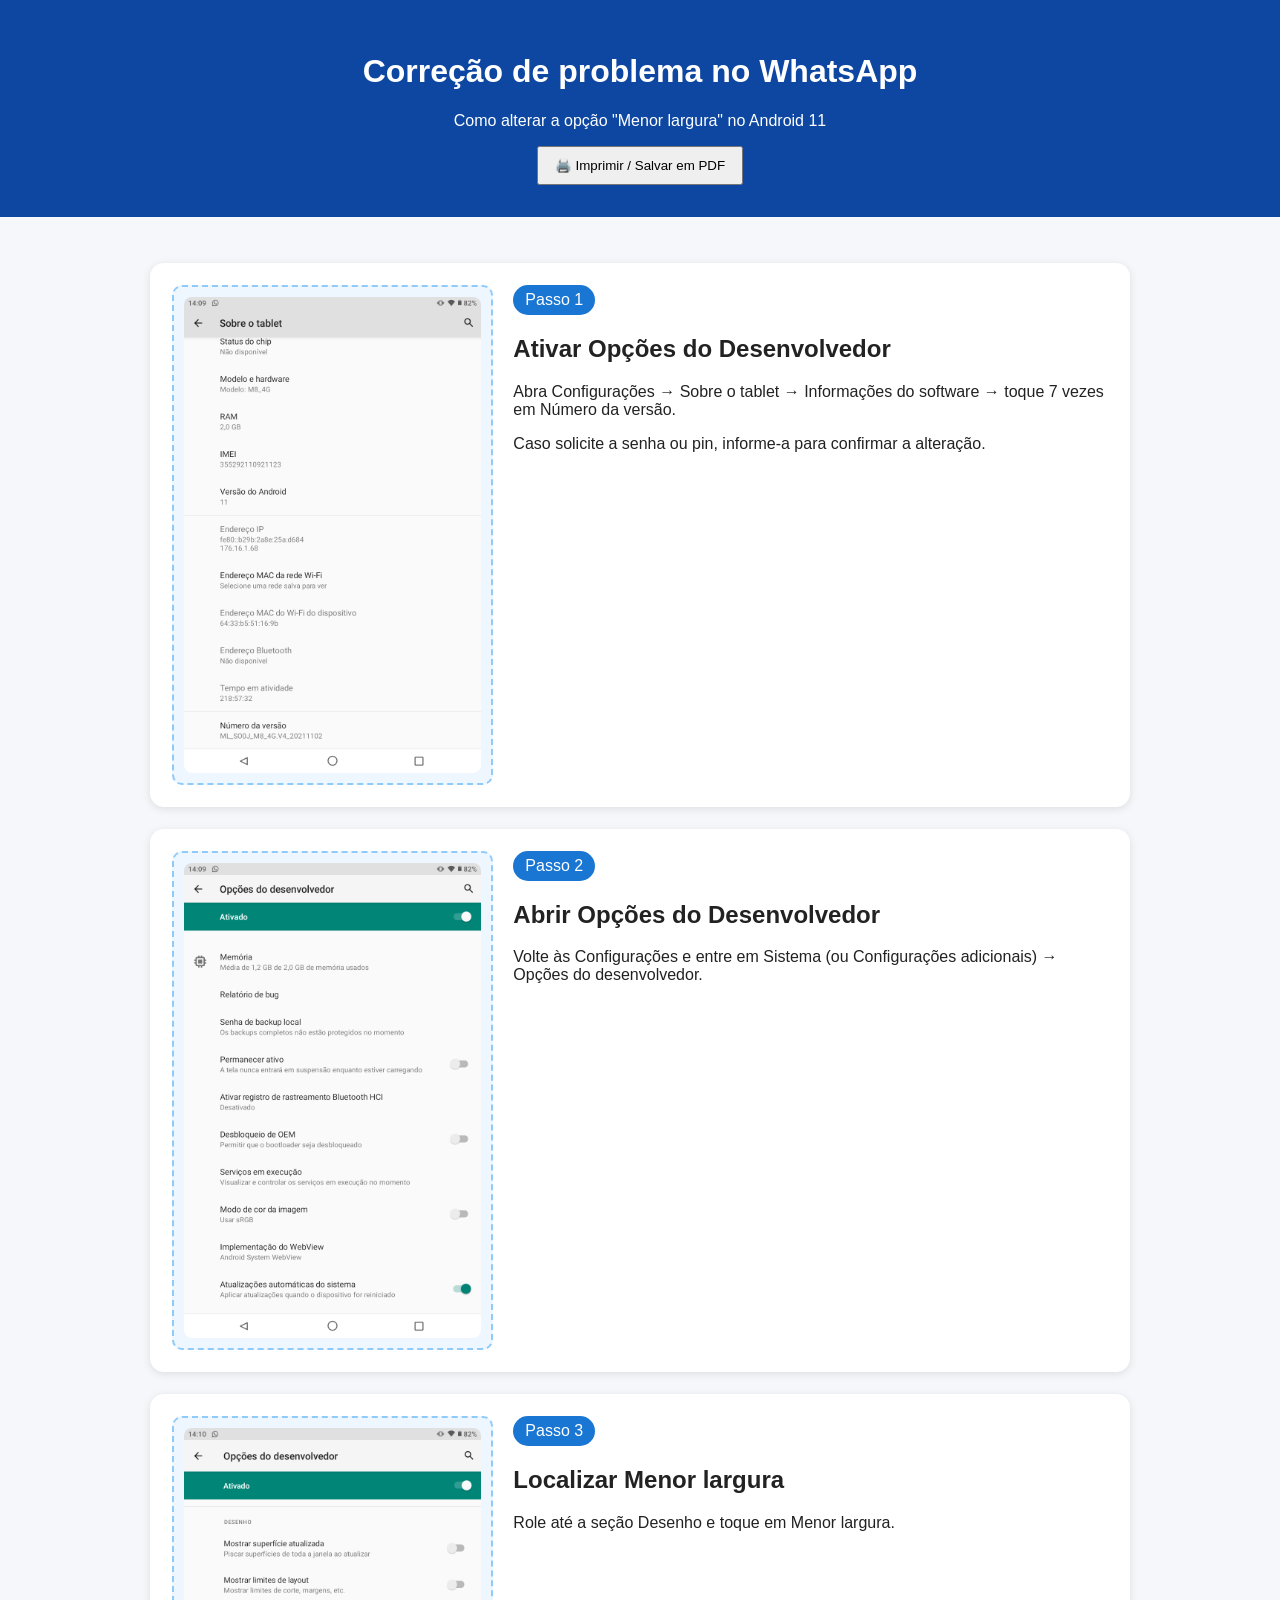
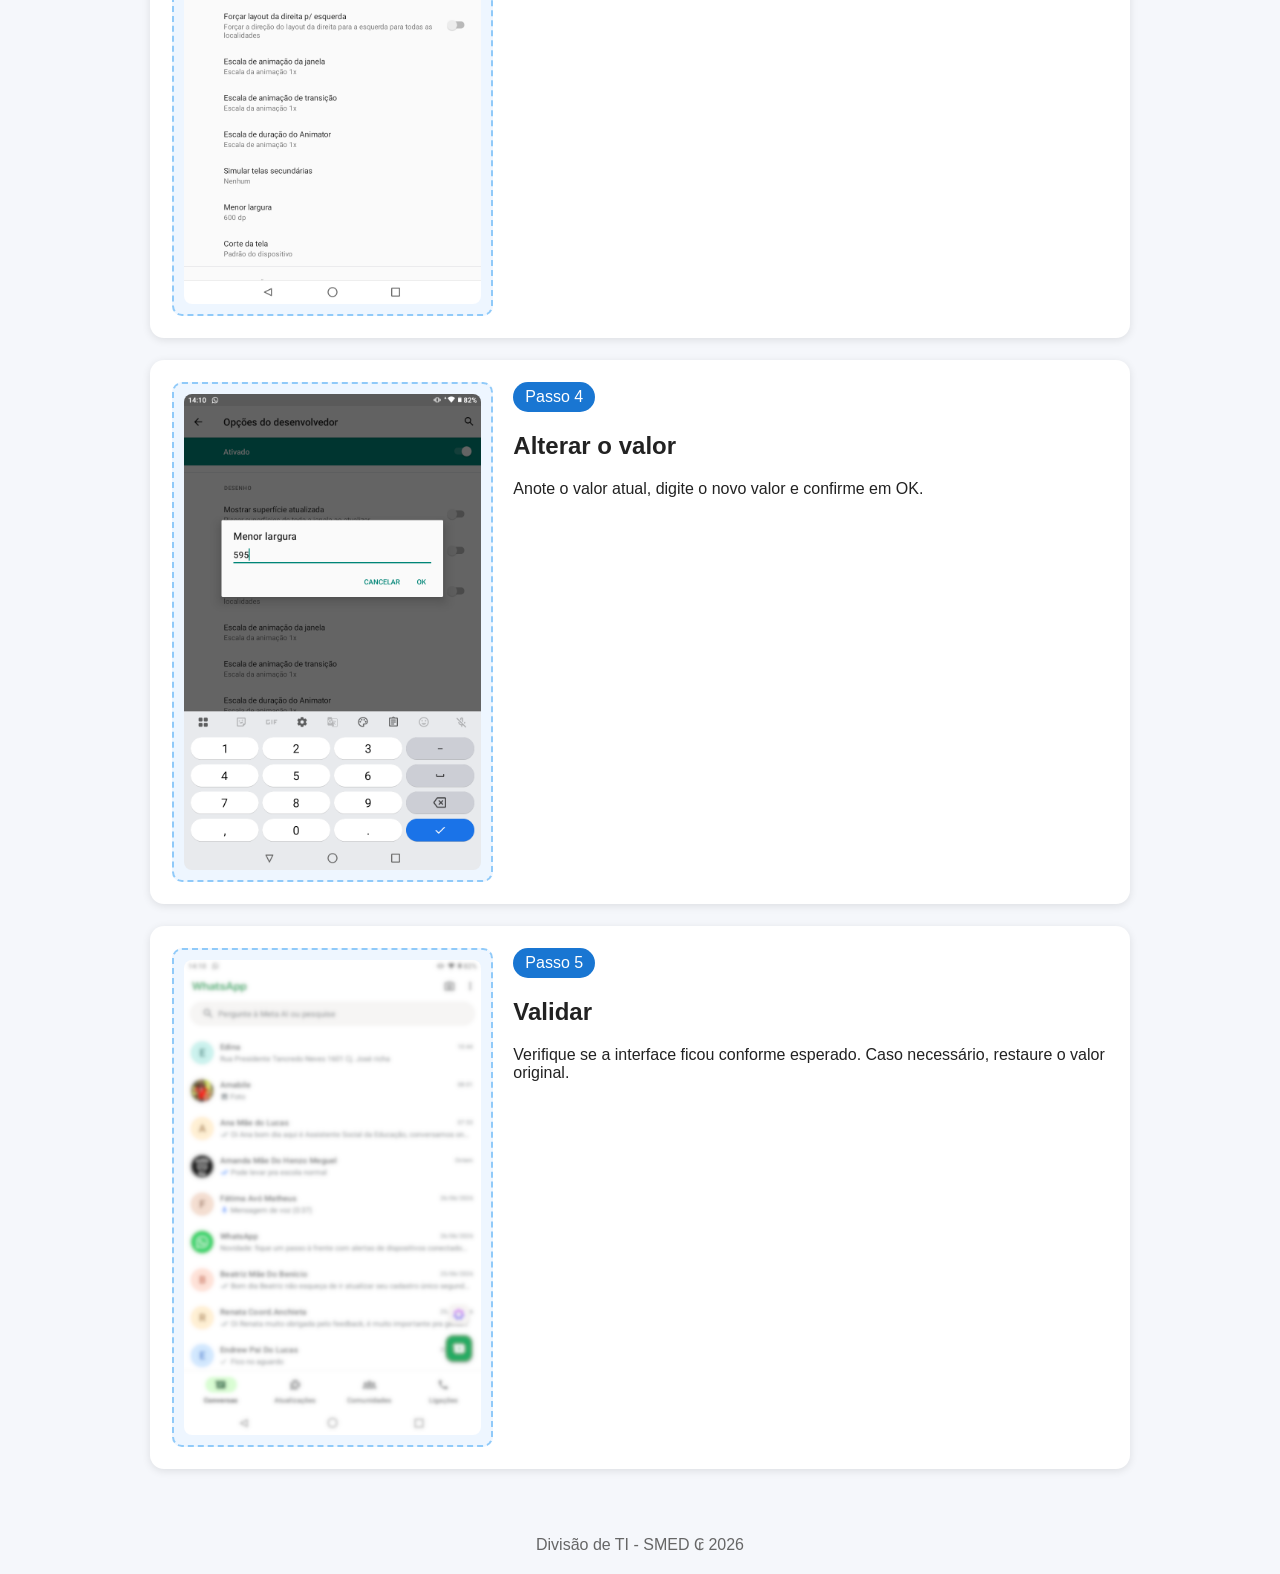
<file: falhawhatsapp.html>
<!DOCTYPE html>
<html lang="pt-br">
<head>
<meta charset="utf-8">
<meta name="viewport" content="width=device-width,initial-scale=1">
<title>SMED Sarandi PR - Correção WhatsApp</title>
<style>
body {
	font-family: Arial, sans-serif;
	background: #f5f7fb;
	color: #222;
	margin: 0
}

header {
	background: #0d47a1;
	color: #fff;
	padding: 32px;
	text-align: center
}

main {
	max-width: 980px;
	margin: auto;
	padding: 24px
}

.card {
	background: #fff;
	border-radius: 14px;
	padding: 22px;
	margin: 22px 0;
	box-shadow: 0 2px 8px rgba(0, 0, 0, .1)
}

.step {
	display: flex;
	gap: 20px;
	align-items: flex-start;
	flex-wrap: wrap
}

.img {
	flex: 1;
	min-width: 260px;
	border: 2px dashed #90caf9;
	border-radius: 10px;

	display: flex;
	align-items: center;
	justify-content: center;
	background: #eef6ff;
	text-align: center;
	padding: 10px
}

.img:hover .tutorial-img {
    transform: scale(1.8);
}

.txt {
	flex: 2;
	min-width: 280px
}

.badge {
	display: inline-block;
	background: #1976d2;
	color: #fff;
	padding: 6px 12px;
	border-radius: 999px
}

.note {
	background: #fff8e1;
	border-left: 5px solid #ffb300;
	padding: 14px;
	border-radius: 8px
}

footer {
	text-align: center;
	color: #666;
	padding: 20px
}

button {
	padding: 10px 16px
}

.tutorial-img {
    width: 100%;
    height: 100%;
    object-fit: contain;
    border-radius: 8px;
    display: block;
    transition: transform 0.3s ease;
    cursor: zoom-in;
}
</style>
</head>
<body>
	<header>
		<h1>Correção de problema no WhatsApp</h1>
		<p>Como alterar a opção "Menor largura" no Android 11</p>
		<button onclick="window.print()">🖨️ Imprimir / Salvar em PDF</button>
	</header>
	<main>
		<section class="card">
			<div class="step">
				<div class="img">
					<div>
						<img src="imagens/informativos/numeroversao.png"
							alt="Tela mostrando o Número da versão" class="tutorial-img">
					</div>
				</div>
				<div class="txt">
					<span class="badge">Passo 1</span>
					<h2>Ativar Opções do Desenvolvedor</h2>
					<p>Abra Configurações → Sobre o tablet → Informações do
						software → toque 7 vezes em Número da versão.</p>
					<p>Caso solicite a senha ou pin, informe-a para confirmar a
						alteração.</p>
				</div>
			</div>
		</section>
		<section class="card">
			<div class="step">
				<div class="img">
					<div>
						<img src="imagens/informativos/opcoesdesenvolvedor.png"
							alt="Tela das Opções do desenvolvedor" class="tutorial-img">
					</div>
				</div>
				<div class="txt">
					<span class="badge">Passo 2</span>
					<h2>Abrir Opções do Desenvolvedor</h2>
					<p>Volte às Configurações e entre em Sistema (ou Configurações
						adicionais) → Opções do desenvolvedor.</p>
				</div>
			</div>
		</section>
		<section class="card">
			<div class="step">
				<div class="img">
					<div>
						<img src="imagens/informativos/menorlargura.png"
							alt="Tela mostrando a opção Menor largura" class="tutorial-img">
					</div>
				</div>
				<div class="txt">
					<span class="badge">Passo 3</span>
					<h2>Localizar Menor largura</h2>
					<p>Role até a seção Desenho e toque em Menor largura.</p>
				</div>
			</div>
		</section>
		<section class="card">
			<div class="step">
				<div class="img">
					<div>
						<img src="imagens/informativos/menorlargura595.png"
							alt="Tela alterando o valor de Menor largura para 595"
							class="tutorial-img">
					</div>
				</div>
				<div class="txt">
					<span class="badge">Passo 4</span>
					<h2>Alterar o valor</h2>
					<p>Anote o valor atual, digite o novo valor e confirme em OK.</p>
				</div>
			</div>
		</section>
		<section class="card">
			<div class="step">
				<div class="img">
					<div>
						<img src="imagens/informativos/janelawhatsapp.png"
							alt="Janela do WhatsApp após a alteração" class="tutorial-img">
					</div>
				</div>
				<div class="txt">
					<span class="badge">Passo 5</span>
					<h2>Validar</h2>
					<p>Verifique se a interface ficou conforme esperado. Caso
						necessário, restaure o valor original.</p>
				</div>
			</div>
		</section>
	</main>
	<footer>Divisão de TI - SMED ₢ 2026</footer>
</body>
</html>
</file>
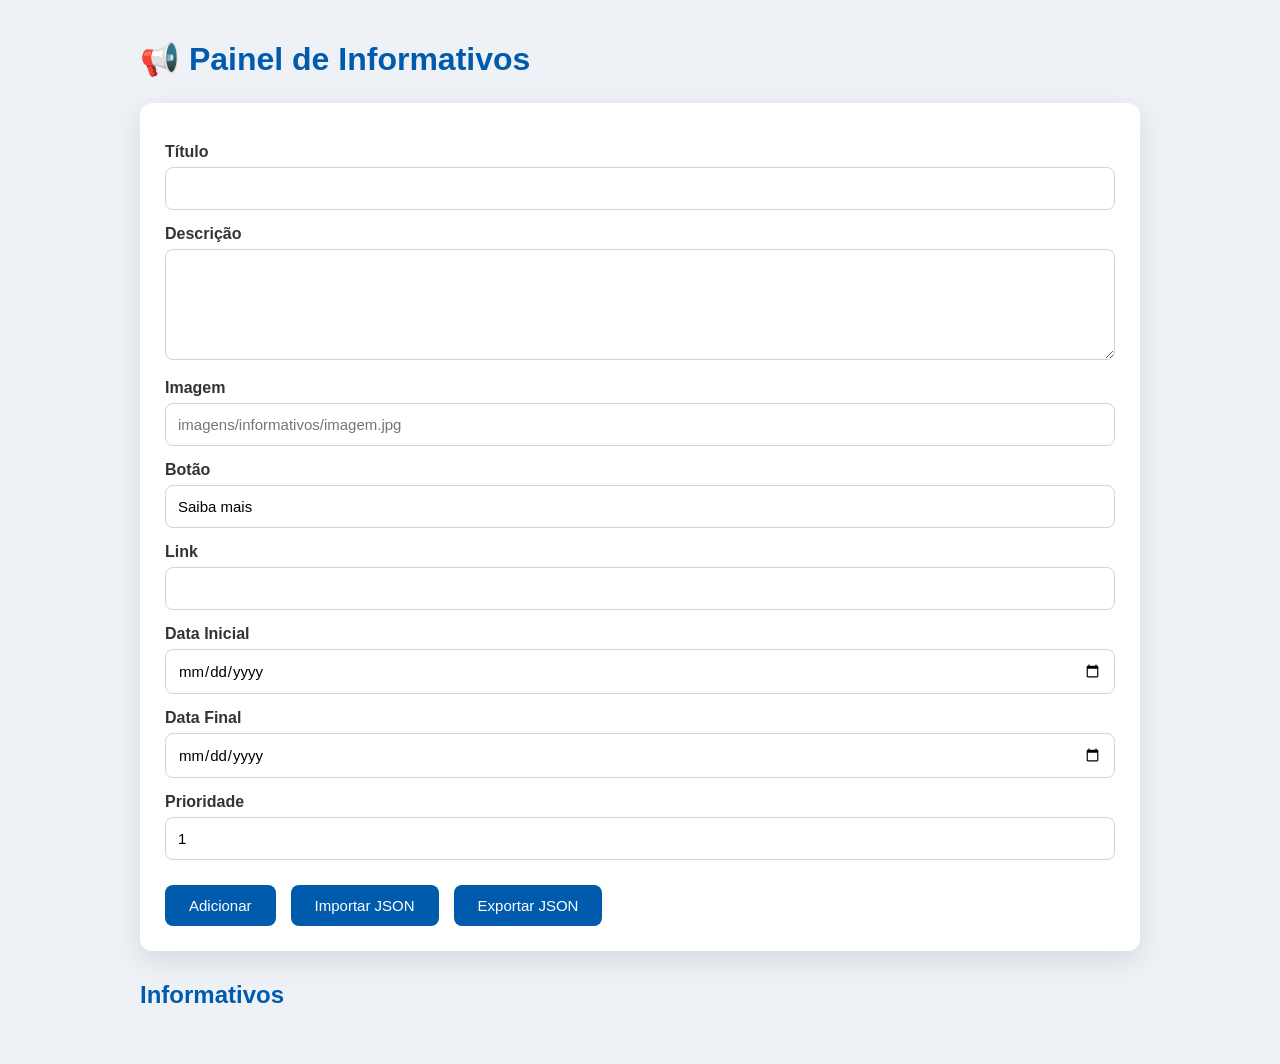
<file: ginformativos.html>
<!DOCTYPE html>
<html lang="pt-BR">

<head>

<meta charset="UTF-8">

<meta name="viewport" content="width=device-width, initial-scale=1.0">

<title>Painel de Informativos</title>

<link rel="stylesheet" href="estilos/ginformativos.css">

</head>

<body>

<div class="container">

<h1>📢 Painel de Informativos</h1>

<div class="card">

<label>Título</label>

<input
type="text"
id="titulo">

<label>Descrição</label>

<textarea
id="descricao"
rows="5"></textarea>

<label>Imagem</label>

<input
type="text"
id="imagem"
placeholder="imagens/informativos/imagem.jpg">

<label>Botão</label>

<input
type="text"
id="botao"
value="Saiba mais">

<label>Link</label>

<input
type="text"
id="link">

<label>Data Inicial</label>

<input
type="date"
id="inicio">

<label>Data Final</label>

<input
type="date"
id="fim">

<label>Prioridade</label>

<input
type="number"
id="prioridade"
value="1">

<div class="acoes">

<button id="btnAdicionar">

Adicionar

</button>

<input
    type="file"
    id="arquivoJson"
    accept=".json"
    hidden>

<button id="btnImportar">
    Importar JSON
</button>

<button id="btnExportar">
    Exportar JSON
</button>

</div>

</div>

<h2>Informativos</h2>

<div id="listaInformativos"></div>

</div>

<script src="js/ginformativos.js"></script>

</body>

</html>
</file>
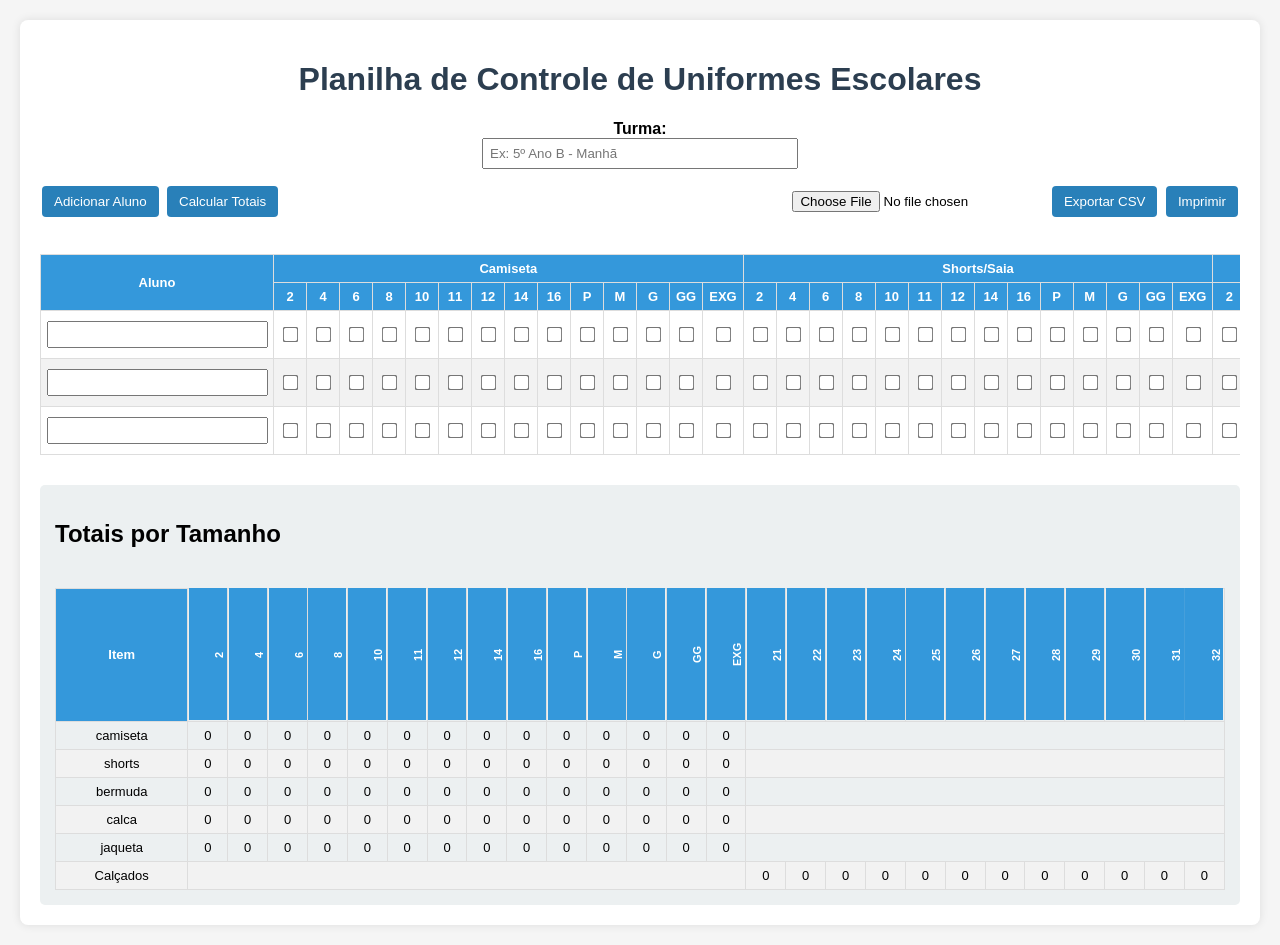
<file: uniformes.html>
<!DOCTYPE html>
<html lang="pt-BR">
<head>
<meta charset="UTF-8">
<meta name="viewport" content="width=device-width, initial-scale=1.0">
<title>Controle de Uniformes Escolares</title>

<style>
body {
    font-family: Arial, sans-serif;
    margin: 20px;
    background-color: #f5f5f5;
}

.container {
    background-color: #fff;
    padding: 20px;
    border-radius: 8px;
    box-shadow: 0 0 10px rgba(0,0,0,0.1);
}

h1 {
    text-align: center;
    color: #2c3e50;
}

table {
    width: 100%;
    border-collapse: collapse;
    margin-top: 20px;
    font-size: 13px;
}

th, td {
    border: 1px solid #ddd;
    padding: 6px;
    text-align: center;
}

th {
    background-color: #3498db;
    color: white;
    position: sticky;
    top: 0;
}

tr:nth-child(even) {
    background-color: #f2f2f2;
}

tr:hover {
    background-color: #e9f5ff;
}

input[type="text"] {
    width: 95%;
    padding: 4px;
}

input[type="checkbox"] {
    transform: scale(1.2);
}

button {
    background-color: #2980b9;
    color: white;
    padding: 8px 12px;
    border: none;
    border-radius: 4px;
    cursor: pointer;
    margin: 2px;
}

button:hover {
    background-color: #3498db;
}

.actions {
    display: flex;
    justify-content: space-between;
    margin-bottom: 15px;
    flex-wrap: wrap;
}

.totals {
    margin-top: 30px;
    background: #ecf0f1;
    padding: 15px;
    border-radius: 5px;
}

.col-nome {
    min-width: 220px;
    max-width: 300px;
}

/* Cabeçalhos verticais dos totais */
.totals th.vertical {
    writing-mode: vertical-rl;
    transform: rotate(180deg);
    white-space: nowrap;
    padding: 6px 2px;
    font-size: 11px;
    height: 120px;
    vertical-align: bottom;
    text-align: center;
}

@media print {
    button, input[type="file"] {
        display: none;
    }
}
</style>
</head>

<body>
<div class="container">

<h1>Planilha de Controle de Uniformes Escolares</h1>

<div style="margin: 15px 0; text-align:center;">
    <label><strong>Turma:</strong></label><br>
    <input type="text" id="nomeTurma" placeholder="Ex: 5º Ano B - Manhã" style="width:300px; padding:6px;">
</div>

<div class="actions">
    <div>
        <button onclick="addRow()">Adicionar Aluno</button>
        <button onclick="calculaTotais()">Calcular Totais</button>
    </div>
    <div>
        <input type="file" id="csvInput" accept=".csv" onchange="importCSV(event)">
        <button onclick="exportToCSV()">Exportar CSV</button>
        <button onclick="window.print()">Imprimir</button>
    </div>
</div>

<div style="overflow-x:auto">
<table id="uniformesTable">
<thead>
<tr>
    <th rowspan="2" class="col-nome">Aluno</th>
    <th colspan="14">Camiseta</th>
    <th colspan="14">Shorts/Saia</th>
    <th colspan="14">Bermuda</th>
    <th colspan="14">Calça</th>
    <th colspan="14">Jaqueta</th>
    <th colspan="12">Calçados</th>
    <th rowspan="2">Ações</th>
</tr>
<tr id="sizesRow"></tr>
</thead>
<tbody></tbody>
</table>
</div>

<div class="totals">
<h2>Totais por Tamanho</h2>

<div style="overflow-x:auto">
<table>
<thead>
<tr id="totaisSizesRow"></tr>
</thead>
<tbody id="totaisBody"></tbody>
</table>
</div>
</div>

</div>

<script>
const tamanhosRoupas = [2,4,6,8,10,11,12,14,16,'P','M','G','GG','EXG'];
const tamanhosCalcados = Array.from({length:12}, (_,i) => i + 21);
const itensRoupas = ['camiseta','shorts','bermuda','calca','jaqueta'];

function criarCabecalhos() {
    const sizesRow = document.getElementById('sizesRow');
    const totaisSizesRow = document.getElementById('totaisSizesRow');

    sizesRow.innerHTML = '';
    totaisSizesRow.innerHTML = '<th>Item</th>';

    for (let i = 0; i < itensRoupas.length; i++) {
        tamanhosRoupas.forEach(t => {
            sizesRow.innerHTML += `<th>${t}</th>`;
        });
    }

    tamanhosCalcados.forEach(t => {
        sizesRow.innerHTML += `<th>${t}</th>`;
    });

    tamanhosRoupas.forEach(t => {
        totaisSizesRow.innerHTML += `<th class="vertical">${t}</th>`;
    });

    tamanhosCalcados.forEach(t => {
        totaisSizesRow.innerHTML += `<th class="vertical">${t}</th>`;
    });
}

function criarTabelaTotais() {
    const body = document.getElementById('totaisBody');
    body.innerHTML = '';

    itensRoupas.forEach(item => {
        let row = `<tr><td>${item}</td>`;
        tamanhosRoupas.forEach(t => {
            row += `<td id="${item}-${t}">0</td>`;
        });
        row += `<td colspan="12"></td></tr>`;
        body.innerHTML += row;
    });

    let row = `<tr><td>Calçados</td><td colspan="14"></td>`;
    tamanhosCalcados.forEach(t => {
        row += `<td id="calcado-${t}">0</td>`;
    });
    row += `</tr>`;
    body.innerHTML += row;
}

function addRow(data = []) {
    const tbody = document.querySelector('#uniformesTable tbody');
    const tr = document.createElement('tr');

    tr.innerHTML = `
        <td class="col-nome">
            <input type="text" class="nome-aluno" value="${data[0] || ''}">
        </td>
    `;

    let index = 1;

    itensRoupas.forEach(() => {
        tamanhosRoupas.forEach(() => {
            tr.innerHTML += `<td><input type="checkbox" ${data[index++] === 'Sim' ? 'checked' : ''}></td>`;
        });
    });

    tamanhosCalcados.forEach(() => {
        tr.innerHTML += `<td><input type="checkbox" ${data[index++] === 'Sim' ? 'checked' : ''}></td>`;
    });

    tr.innerHTML += `
        <td>
            <button onclick="this.closest('tr').remove(); calculaTotais()">Excluir</button>
        </td>
    `;

    tbody.appendChild(tr);
}

function calculaTotais() {
    itensRoupas.forEach(item => {
        tamanhosRoupas.forEach(t => {
            document.getElementById(`${item}-${t}`).textContent = 0;
        });
    });

    tamanhosCalcados.forEach(t => {
        document.getElementById(`calcado-${t}`).textContent = 0;
    });

    document.querySelectorAll('#uniformesTable tbody tr').forEach(tr => {
        let checkboxes = tr.querySelectorAll('input[type=checkbox]');
        let idx = 0;

        itensRoupas.forEach(item => {
            tamanhosRoupas.forEach(t => {
                if (checkboxes[idx++].checked) {
                    document.getElementById(`${item}-${t}`).textContent++;
                }
            });
        });

        tamanhosCalcados.forEach(t => {
            if (checkboxes[idx++].checked) {
                document.getElementById(`calcado-${t}`).textContent++;
            }
        });
    });
}

function exportToCSV() {
    let csv = [];
    const nomeTurma = document.getElementById('nomeTurma').value || 'Sem_Turma';

    csv.push(`Turma,${nomeTurma}`);
    csv.push('');

    let header = ['Aluno'];

    itensRoupas.forEach(item => {
        tamanhosRoupas.forEach(t => {
            header.push(`${item} ${t}`);
        });
    });

    tamanhosCalcados.forEach(t => {
        header.push(`Calçado ${t}`);
    });

    csv.push(header.join(','));

    document.querySelectorAll('#uniformesTable tbody tr').forEach(tr => {
        let row = [];
        row.push(tr.querySelector('.nome-aluno').value || '');
        tr.querySelectorAll('input[type=checkbox]').forEach(cb => {
            row.push(cb.checked ? 'Sim' : 'Não');
        });
        csv.push(row.join(','));
    });

    const blob = new Blob([csv.join('\n')], { type: 'text/csv' });
    const a = document.createElement('a');

    const safeName = nomeTurma.replace(/[^\w\d]+/g, '_');
    a.href = URL.createObjectURL(blob);
    a.download = `uniformes_${safeName}.csv`;
    a.click();
}

function importCSV(event) {
    const file = event.target.files[0];
    if (!file) return;

    const reader = new FileReader();
    reader.onload = e => {
        const lines = e.target.result.split('\n');
        document.querySelector('#uniformesTable tbody').innerHTML = '';

        let startIndex = 0;

        if (lines[0].startsWith('Turma')) {
            const turma = lines[0].split(',')[1] || '';
            document.getElementById('nomeTurma').value = turma;
            startIndex = 3;
        }

        for (let i = startIndex; i < lines.length; i++) {
            if (lines[i].trim()) {
                addRow(lines[i].split(',').map(v => v.trim()));
            }
        }

        calculaTotais();
    };

    reader.readAsText(file);
}

criarCabecalhos();
criarTabelaTotais();
addRow();
addRow();
addRow();
</script>

</body>
</html>
</file>
<file: estilos/ginformativos.css>
/* ===========================================
   PAINEL ADMINISTRATIVO - SMED
=========================================== */

*{
    margin:0;
    padding:0;
    box-sizing:border-box;
    font-family:Arial, Helvetica, sans-serif;
}

body{

    background:#eef2f7;
    color:#333;

}

.container{

    width:min(1000px,95%);
    margin:40px auto;

}

h1{

    color:#005BAC;
    margin-bottom:25px;

}

h2{

    margin:30px 0 15px;

    color:#005BAC;

}

.card{

    background:#fff;

    border-radius:12px;

    padding:25px;

    box-shadow:0 10px 30px rgba(0,0,0,.10);

}

label{

    display:block;

    margin-top:15px;

    margin-bottom:6px;

    font-weight:bold;

}

input,
textarea{

    width:100%;

    padding:12px;

    border:1px solid #d4d4d4;

    border-radius:8px;

    font-size:15px;

}

textarea{

    resize:vertical;

}

.acoes{

    margin-top:25px;

    display:flex;

    gap:15px;

}

button{

    background:#005BAC;

    color:#fff;

    border:none;

    border-radius:8px;

    padding:12px 24px;

    cursor:pointer;

    transition:.25s;

    font-size:15px;

}

button:hover{

    background:#00488c;

}

#listaInformativos{

    display:flex;

    flex-direction:column;

    gap:15px;

}

.item{

    background:white;

    border-left:6px solid #005BAC;

    border-radius:10px;

    padding:18px;

    box-shadow:0 4px 10px rgba(0,0,0,.08);

}

.item h3{

    color:#005BAC;

    margin-bottom:10px;

}

.item p{

    line-height:1.6;

    margin-bottom:15px;

}

.item footer{

    display:flex;

    justify-content:space-between;

    align-items:center;

}

.botoes{

    display:flex;

    gap:10px;

}

.editar{

    background:#ff9800;

}

.editar:hover{

    background:#f57c00;

}

.excluir{

    background:#d32f2f;

}

.excluir:hover{

    background:#b71c1c;

}

@media(max-width:700px){

    .acoes{

        flex-direction:column;

    }

    footer{

        flex-direction:column;

        gap:15px;

        align-items:flex-start;

    }

}
</file>
